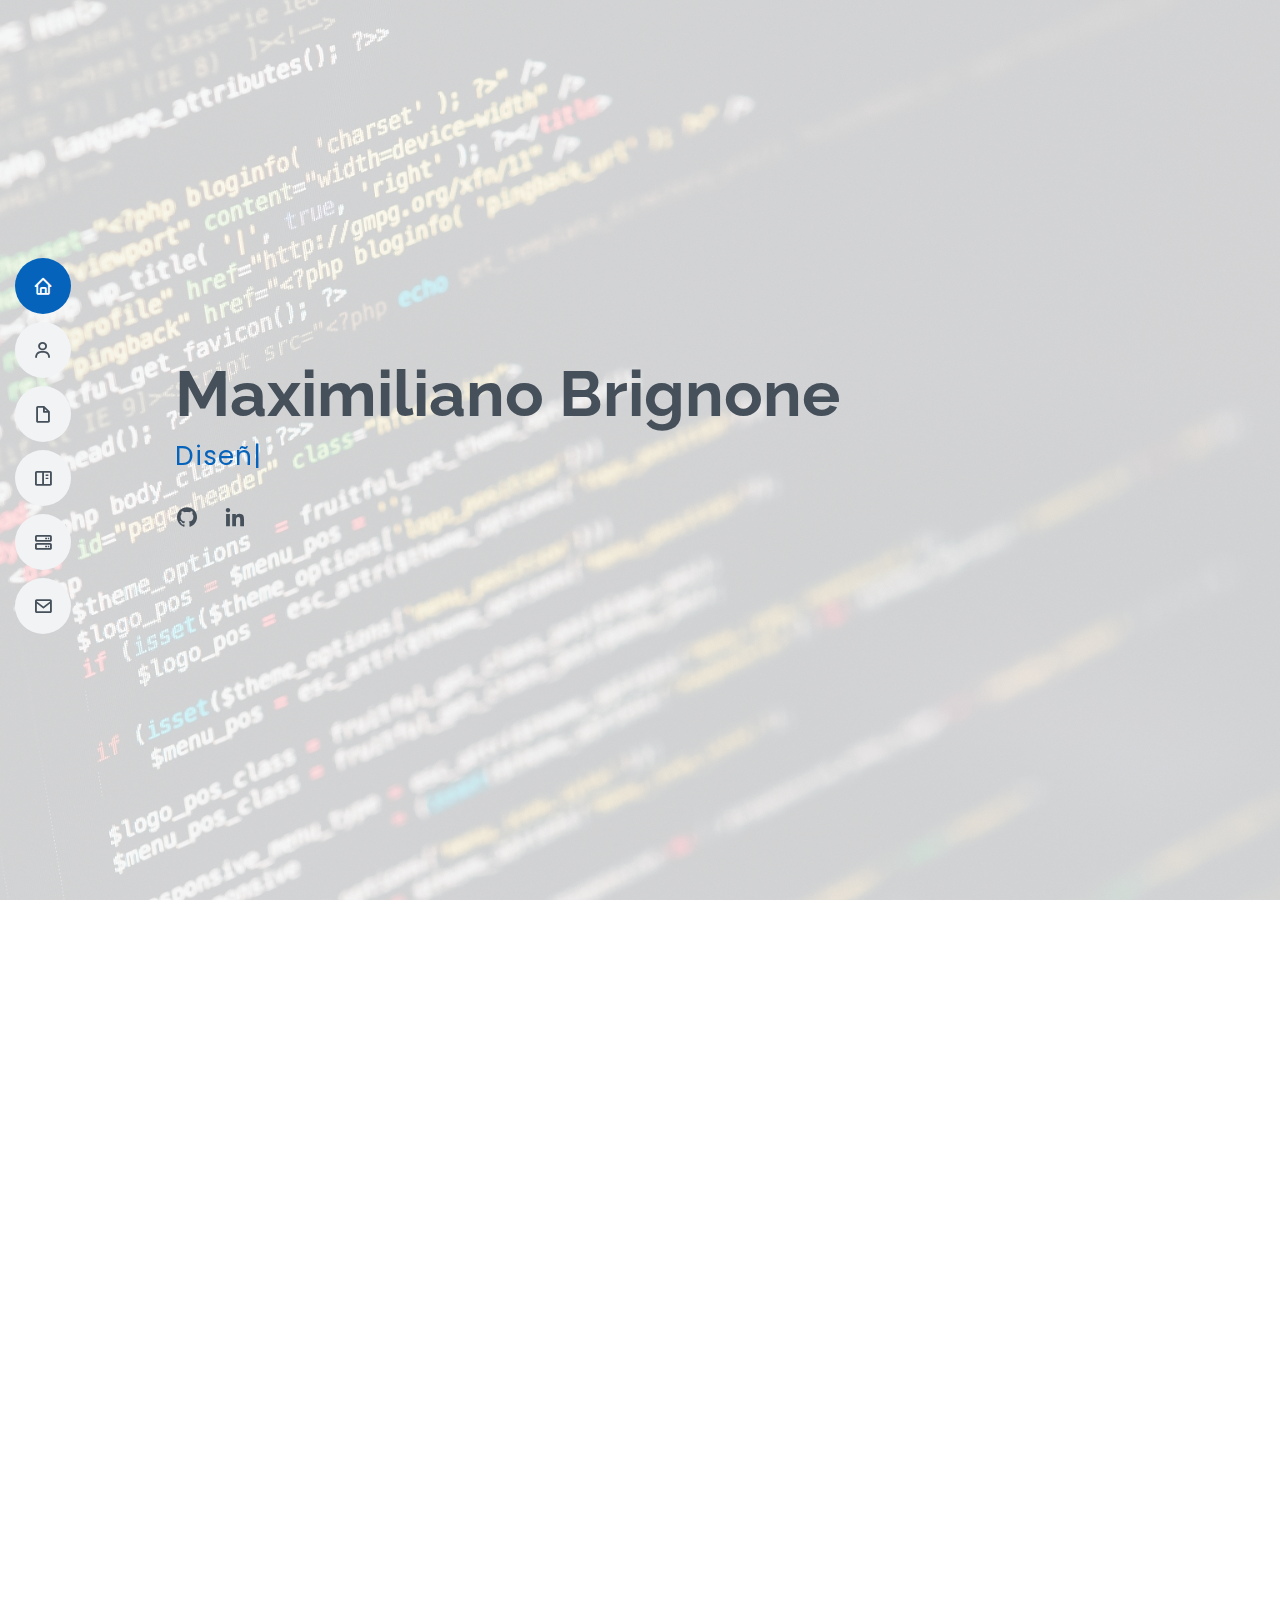
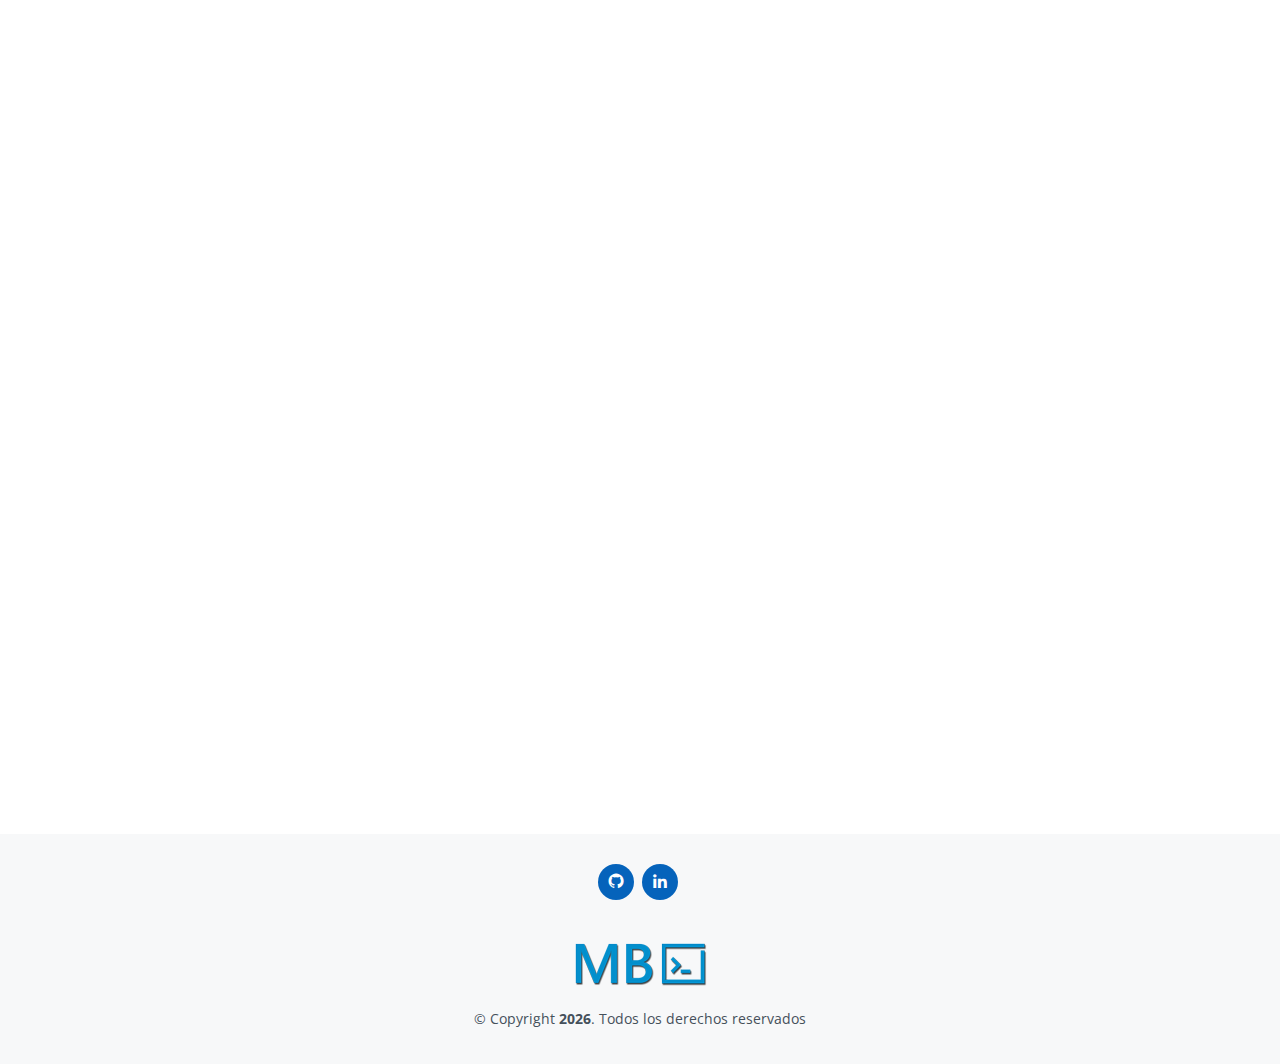
<file: index.html>
<!DOCTYPE html>
<html lang="es">
<head>
    <meta charset="utf-8">
    <meta name="viewport" content="width=device-width, initial-scale=1.0, user-scalable=no" />
    <title>Maximiliano Brignone</title>
    <link href="assets/img/favicon.png" rel="icon">
    <link href="assets/img/apple-touch-icon.png" rel="apple-touch-icon">
    <link href="https://fonts.googleapis.com/css?family=Open+Sans:300,300i,400,400i,600,600i,700,700i|Raleway:300,300i,400,400i,500,500i,600,600i,700,700i|Poppins:300,300i,400,400i,500,500i,600,600i,700,700i" rel="stylesheet">
    <link href="assets/vendor/bootstrap/css/bootstrap.min.css" rel="stylesheet">
    <link href="assets/vendor/icofont/icofont.min.css" rel="stylesheet">
    <link href="assets/vendor/boxicons/css/boxicons.min.css" rel="stylesheet">
    <link href="assets/vendor/venobox/venobox.css" rel="stylesheet">
    <link href="assets/vendor/owl.carousel/assets/owl.carousel.min.css" rel="stylesheet">
    <link href="assets/vendor/aos/aos.css" rel="stylesheet">
    <link href="assets/css/style.css" rel="stylesheet">
</head>
<body>
    <button type="button" class="mobile-nav-toggle d-xl-none"><i class="icofont-navigation-menu"></i></button>
    <header id="header" class="d-flex flex-column justify-content-center">
        <nav class="nav-menu">
            <ul>
                <li class="active"><a href="#hero"><i class="bx bx-home"></i> <span>Home</span></a></li>
                <li><a href="#about"><i class="bx bx-user"></i> <span>Sobre Mí</span></a></li>
                <li><a href="#skills"><i class="bx bx-file-blank"></i> <span>Habilidades</span></a></li>
                <li><a href="#portfolio"><i class="bx bx-book-content"></i> <span>Portfolio</span></a></li>
                <li><a href="#services"><i class="bx bx-server"></i> <span>Servicios</span></a></li>
                <li><a href="#contact"><i class="bx bx-envelope"></i> <span>Contacto</span></a></li>
            </ul>
        </nav>
    </header>
    <section id="hero" class="d-flex flex-column justify-content-center">
        <div class="container" data-aos="zoom-in" data-aos-delay="100">
            <h1>Maximiliano Brignone</h1>
            <p><span class="typed" data-typed-items="Diseñador WEB, Desarrollador de Software"></span></p>
            <div class="social-links">
              <a href="https://github.com/mbrignone93" target="_blank" class="github"><i class="bx bxl-github"></i></a>
              <a href="https://www.linkedin.com/in/mbrignone1193/" target="_blank" class="linkedin"><i class="bx bxl-linkedin"></i></a>
            </div>
        </div>
    </section>

    <main id="main">
        <section id="about" class="about">
            <div class="container" data-aos="fade-up">
                <div class="section-title">
                    <h2>Sobre Mí</h2>
                    <p>Me considero un apasionado, proactivo y autodidacta en las nuevas tecnologías y metodologías para el Desarrollo de Sistemas Informáticos. La informática es un hermoso hobbie que empezó hace mas de <script> var anio = new Date().getFullYear(); var exper = anio - 2009; document.write(exper);</script> años, incursionando en la programación y el desarrollo de software.</p>
                </div>
                <div class="row">
                    <div class="col">
                        <center><img src="assets/img/profile-img.jpg" alt=""></center>
                    </div>
                    <div class="col-lg-8 pt-4 pt-lg-0 content">
                        <p class="font-italic" style="line-height: 30px;">
                            La informática es una rama del conocimiento que crece muy rápidamente. Hay que estar actualizado constantemente, ya que la última tendencia de hoy mañana es absoleta. La programación y el diseño es un hobbie sin fin. Amo esta profesión por que la realizo con pasión, seriedad y responsabilidad...
                        </p>
                    </div>
                </div>
            </div>
        </section>
        
        <section id="skills" class="skills section-bg">
            <div class="container" data-aos="fade-up">
                <div class="section-title">
                    <h2>Habilidades</h2>
                    <p>Poseo <strong>+<script> var anio = new Date().getFullYear(); var exper = anio - 2015; document.write(exper);</script></strong> Años de experiencia, en el manejo de tecnologías de front-end como de back-end.</p>
                </div>
                <br>
                <div class="row align-items-center img-filter">
                    <div class="col">
                        <img src="assets/img/skills/html5.jpg" class="img-fluid" width="200" alt="">
                    </div>
                    <div class="col">
                        <img src="assets/img/skills/css3.svg" class="img-fluid" width="200" alt="">
                    </div>
                    <div class="col">
                        <img src="assets/img/skills/js.png" class="img-fluid" width="200" alt="">
                    </div>
					<div class="col">
                        <img src="assets/img/skills/bootstrap.png" class="img-fluid" width="200" alt="">
                    </div>
                </div>
                <br>
                <div class="row align-items-center img-filter">
                    <div class="col">
                        <img src="assets/img/skills/jquery.png" class="img-fluid" width="200" alt="">
                    </div>
                    <div class="col">
                        <img src="assets/img/skills/php.png" class="img-fluid" width="200" alt="">
                    </div>
					<div class="col">
                        <img src="assets/img/skills/codeigniter.png" class="img-fluid" width="200" alt="">
                    </div>
                    <div class="col">
                        <img src="assets/img/skills/slim.png" class="img-fluid " width="200" alt="">
                    </div>
                </div>
                <br>
                <div class="row align-items-center img-filter">
                    <div class="col">
                        <img src="assets/img/skills/composer.png" class="img-fluid" width="200" alt="">
                    </div>
					<div class="col">
                        <img src="assets/img/skills/java.svg" class="img-fluid" width="200" alt="">
                    </div>
					<div class="col">
                        <img src="assets/img/skills/android.png" class="img-fluid" width="200" alt="">
                    </div>
					<div class="col">
                        <img src="assets/img/skills/sql.png" class="img-fluid" width="200" alt="">
                    </div>
                </div>
                <br>
                <div class="row align-items-center img-filter">
                    <div class="col">
                        <img src="assets/img/skills/mysql.png" class="img-fluid " width="200" alt="">
                    </div>
                    <div class="col">
                        <img src="assets/img/skills/sqlite.png" class="img-fluid" width="200" alt="">
                    </div>
					<div class="col">
                        <img src="assets/img/skills/apache.jpg" class="img-fluid" width="200" alt="">
                    </div>
					<div class="col">
                        <img src="assets/img/skills/rest.png" class="img-fluid" width="200" alt="">
                    </div>
                </div>
				<br>
				<div class="row align-items-center img-filter">
					<div class="col">
                        <img src="assets/img/skills/git.png" class="img-fluid" width="200" alt="">
                    </div>
                    <div class="col">
                        
                    </div>
					<div class="col">
                        
                    </div>
					<div class="col">
                        
                    </div>
				</div>
            </div>
        </section>
        
        <section id="portfolio" class="portfolio section-bg">
            <div class="container" data-aos="fade-up">
                <div class="section-title">
                    <h2>Portfolio</h2>
                </div>
                <div class="row">
                    <div class="col-lg-12 d-flex justify-content-center" data-aos="fade-up" data-aos-delay="100">
                        <ul id="portfolio-flters">
                            <li data-filter="*" class="filter-active">Todo</li>
                            <li data-filter=".filter-web">Web</li>
                            <li data-filter=".filter-ecommerce">Ecommerce</li>
                            <li data-filter=".filter-software">Software</li>
                        </ul>
                    </div>
                </div>
                <div class="row portfolio-container" data-aos="fade-up" data-aos-delay="200">
                    <div class="col-lg-4 col-md-6 portfolio-item filter-web">
                        <div class="portfolio-wrap">
                            <img src="assets/img/portfolio/web/acme.png" class="img-fluid" alt="">
                            <div class="portfolio-info">
                                <h4>Acme Distribuidora</h4>
                                <p>WEB</p>
                                <div class="portfolio-links">
                                    <a href="assets/img/portfolio/web/acme.png" data-gall="portfolioGallery" class="venobox" title="Acme Distribuidora"><i class="bx bx-plus"></i></a>
                                    <a href="portfolio/acme-distribuidora" data-gall="portfolioDetailsGallery" data-vbtype="iframe" class="venobox" title="Detalle Proyecto"><i class="bx bx-link"></i></a>
                                </div>
                            </div>
                        </div>
                    </div>
                    <div class="col-lg-4 col-md-6 portfolio-item filter-web">
                        <div class="portfolio-wrap">
                            <img src="assets/img/portfolio/web/cabalgatas.png" class="img-fluid" alt="">
                            <div class="portfolio-info">
                                <h4>Cabalgatas Por Córdoba</h4>
                                <p>WEB</p>
                                <div class="portfolio-links">
                                    <a href="assets/img/portfolio/web/cabalgatas.png" data-gall="portfolioGallery" class="venobox" title="Cabalgatas Por Córdoba"><i class="bx bx-plus"></i></a>
                                    <a href="portfolio/cabalgatas-por-cordoba" data-gall="portfolioDetailsGallery" data-vbtype="iframe" class="venobox" title="Detalle Proyecto"><i class="bx bx-link"></i></a>
                                </div>
                            </div>
                        </div>
                    </div>
                    <div class="col-lg-4 col-md-6 portfolio-item filter-web">
                        <div class="portfolio-wrap">
                            <img src="assets/img/portfolio/web/cibertecno.png" class="img-fluid" alt="">
                            <div class="portfolio-info">
                                <h4>Cibertecno Informática</h4>
                                <p>WEB</p>
                                <div class="portfolio-links">
                                    <a href="assets/img/portfolio/web/cibertecno.png" data-gall="portfolioGallery" class="venobox" title="Cibertecno Informática"><i class="bx bx-plus"></i></a>
                                    <a href="portfolio/cibertecno-informatica" data-gall="portfolioDetailsGallery" data-vbtype="iframe" class="venobox" title="Detalle Proyecto"><i class="bx bx-link"></i></a>
                                </div>
                            </div>
                        </div>
                    </div>
                    <div class="col-lg-4 col-md-6 portfolio-item filter-web">
                        <div class="portfolio-wrap">
                            <img src="assets/img/portfolio/web/cosag.png" class="img-fluid" alt="">
                            <div class="portfolio-info">
                                <h4>Cooperativa Obras Sanitarias Alta Gracia</h4>
                                <p>WEB</p>
                                <div class="portfolio-links">
                                    <a href="assets/img/portfolio/web/cosag.png" data-gall="portfolioGallery" class="venobox" title="Cooperativa Obras Sanitarias Alta Gracia"><i class="bx bx-plus"></i></a>
                                    <a href="portfolio/cooperativa-obras-sanitarias" data-gall="portfolioDetailsGallery" data-vbtype="iframe" class="venobox" title="Detalle Proyecto"><i class="bx bx-link"></i></a>
                                </div>
                            </div>
                        </div>
                    </div>
                    <div class="col-lg-4 col-md-6 portfolio-item filter-software">
                        <div class="portfolio-wrap">
                            <img src="assets/img/portfolio/software/cosag-reclamos.png" class="img-fluid" alt="">
                            <div class="portfolio-info">
                                <h4>Cosag Reclamos</h4>
                                <p>SOFTWARE</p>
                                <div class="portfolio-links">
                                    <a href="assets/img/portfolio/software/cosag-reclamos.png" data-gall="portfolioGallery" class="venobox" title="Cosag Reclamos"><i class="bx bx-plus"></i></a>
                                    <a href="portfolio/cosag-reclamos" data-gall="portfolioDetailsGallery" data-vbtype="iframe" class="venobox" title="Detalle Proyecto"><i class="bx bx-link"></i></a>
                                </div>
                            </div>
                        </div>
                    </div>
                    <div class="col-lg-4 col-md-6 portfolio-item filter-software">
                        <div class="portfolio-wrap">
                            <img src="assets/img/portfolio/software/dino-inventario-app.png" class="img-fluid" alt="">
                            <div class="portfolio-info">
                                <h4>Dino Inventario App</h4>
                                <p>SOFTWARE</p>
                                <div class="portfolio-links">
                                    <a href="assets/img/portfolio/software/dino-inventario-app.png" data-gall="portfolioGallery" class="venobox" title="Dino Inventario App"><i class="bx bx-plus"></i></a>
                                    <a href="portfolio/dino-inventario-app" data-gall="portfolioDetailsGallery" data-vbtype="iframe" class="venobox" title="Detalle Proyecto"><i class="bx bx-link"></i></a>
                                </div>
                            </div>
                        </div>
                    </div>
                    <div class="col-lg-4 col-md-6 portfolio-item filter-software">
                        <div class="portfolio-wrap">
                            <img src="assets/img/portfolio/software/dino-inventario-web.png" class="img-fluid" alt="">
                            <div class="portfolio-info">
                                <h4>Dino Inventario BackOffice</h4>
                                <p>SOFTWARE</p>
                                <div class="portfolio-links">
                                    <a href="assets/img/portfolio/software/dino-inventario-web.png" data-gall="portfolioGallery" class="venobox" title="Dino Inventario BackOffice"><i class="bx bx-plus"></i></a>
                                    <a href="portfolio/dino-inventario-web" data-gall="portfolioDetailsGallery" data-vbtype="iframe" class="venobox" title="Detalle Proyecto"><i class="bx bx-link"></i></a>
                                </div>
                            </div>
                        </div>
                    </div>
                    <div class="col-lg-4 col-md-6 portfolio-item filter-web">
                        <div class="portfolio-wrap">
                            <img src="assets/img/portfolio/web/estancia-santa-ines.png" class="img-fluid" alt="">
                            <div class="portfolio-info">
                                <h4>Estancia Santa Inés</h4>
                                <p>WEB</p>
                                <div class="portfolio-links">
                                    <a href="assets/img/portfolio/web/estancia-santa-ines.png" data-gall="portfolioGallery" class="venobox" title="Estancia Santa Inés"><i class="bx bx-plus"></i></a>
                                    <a href="portfolio/estancia-santa-ines" data-gall="portfolioDetailsGallery" data-vbtype="iframe" class="venobox" title="Detalle Proyecto"><i class="bx bx-link"></i></a>
                                </div>
                            </div>
                        </div>
                    </div>
                    <div class="col-lg-4 col-md-6 portfolio-item filter-ecommerce">
                        <div class="portfolio-wrap">
                            <img src="assets/img/portfolio/ecommerce/ideas.png" class="img-fluid" alt="">
                            <div class="portfolio-info">
                                <h4>IDEAS Argentina</h4>
                                <p>ECOMMERCE</p>
                                <div class="portfolio-links">
                                    <a href="assets/img/portfolio/ecommerce/ideas.png" data-gall="portfolioGallery" class="venobox" title="IDEAS Argentina"><i class="bx bx-plus"></i></a>
                                    <a href="portfolio/ideas-argentina" data-gall="portfolioDetailsGallery" data-vbtype="iframe" class="venobox" title="Detalle Proyecto"><i class="bx bx-link"></i></a>
                                </div>
                            </div>
                        </div>
                    </div>
                    <div class="col-lg-4 col-md-6 portfolio-item filter-web">
                        <div class="portfolio-wrap">
                            <img src="assets/img/portfolio/web/instituto-corazon.png" class="img-fluid" alt="">
                            <div class="portfolio-info">
                                <h4>Instituto Sagrado Corazón de Jesús</h4>
                                <p>WEB</p>
                                <div class="portfolio-links">
                                    <a href="assets/img/portfolio/web/instituto-corazon.png" data-gall="portfolioGallery" class="venobox" title="Instituto Sagrado Corazón de Jesús"><i class="bx bx-plus"></i></a>
                                    <a href="portfolio/instituto-corazon-de-jesus" data-gall="portfolioDetailsGallery" data-vbtype="iframe" class="venobox" title="Detalle Proyecto"><i class="bx bx-link"></i></a>
                                </div>
                            </div>
                        </div>
                    </div>
                    <div class="col-lg-4 col-md-6 portfolio-item filter-software">
                        <div class="portfolio-wrap">
                            <img src="assets/img/portfolio/software/precios-dino.png" class="img-fluid" alt="">
                            <div class="portfolio-info">
                                <h4>Precios DINO</h4>
                                <p>SOFTWARE</p>
                                <div class="portfolio-links">
                                    <a href="assets/img/portfolio/software/precios-dino.png" data-gall="portfolioGallery" class="venobox" title="Precios DINO"><i class="bx bx-plus"></i></a>
                                    <a href="portfolio/precios-dino" data-gall="portfolioDetailsGallery" data-vbtype="iframe" class="venobox" title="Detalle Proyecto"><i class="bx bx-link"></i></a>
                                </div>
                            </div>
                        </div>
                    </div>
                    <div class="col-lg-4 col-md-6 portfolio-item filter-web">
                        <div class="portfolio-wrap">
                            <img src="assets/img/portfolio/web/ro-amoblamientos.png" class="img-fluid" alt="">
                            <div class="portfolio-info">
                                <h4>R + O Amoblamientos</h4>
                                <p>WEB</p>
                                <div class="portfolio-links">
                                    <a href="assets/img/portfolio/web/ro-amoblamientos.png" data-gall="portfolioGallery" class="venobox" title="R + O Amoblamientos"><i class="bx bx-plus"></i></a>
                                    <a href="portfolio/ro-amoblamientos" data-gall="portfolioDetailsGallery" data-vbtype="iframe" class="venobox" title="Detalle Proyecto"><i class="bx bx-link"></i></a>
                                </div>
                            </div>
                        </div>
                    </div>
                    <div class="col-lg-4 col-md-6 portfolio-item filter-web">
                        <div class="portfolio-wrap">
                            <img src="assets/img/portfolio/web/rql-sistemas.png" class="img-fluid" alt="">
                            <div class="portfolio-info">
                                <h4>RQL Sistemas</h4>
                                <p>WEB</p>
                                <div class="portfolio-links">
                                    <a href="assets/img/portfolio/web/rql-sistemas.png" data-gall="portfolioGallery" class="venobox" title="RQL Sistemas"><i class="bx bx-plus"></i></a>
                                    <a href="portfolio/rql-sistemas" data-gall="portfolioDetailsGallery" data-vbtype="iframe" class="venobox" title="Detalle Proyecto"><i class="bx bx-link"></i></a>
                                </div>
                            </div>
                        </div>
                    </div>
                    <div class="col-lg-4 col-md-6 portfolio-item filter-software">
                        <div class="portfolio-wrap">
                            <img src="assets/img/portfolio/software/service-vesta.png" class="img-fluid" alt="">
                            <div class="portfolio-info">
                                <h4>Service VESTA</h4>
                                <p>SOFTWARE</p>
                                <div class="portfolio-links">
                                    <a href="assets/img/portfolio/software/service-vesta.png" data-gall="portfolioGallery" class="venobox" title="Service VESTA"><i class="bx bx-plus"></i></a>
                                    <a href="portfolio/service-vesta" data-gall="portfolioDetailsGallery" data-vbtype="iframe" class="venobox" title="Detalle Proyecto"><i class="bx bx-link"></i></a>
                                </div>
                            </div>
                        </div>
                    </div>
                </div>
            </div>
        </section>
        
        <section id="services" class="services">
            <div class="container" data-aos="fade-up">
                <div class="section-title">
                    <h2>Servicios</h2>
                    <p>Soluciones Profesionales Para Ofrecerte</p>
                </div>
                <div class="row">
                    <div class="col-lg-3 col-md-3 d-flex align-items-stretch" data-aos="zoom-in" data-aos-delay="100">
                        <div class="icon-box iconbox-blue">
                            <div class="icon">
                                <img src="assets/img/s1.png">
                            </div>
                            <br>
                            <h4>Diseño WEB</h4>
                            <p>Diseño innovador, atendiendo siempre la necesidad del cliente sin descuidar los detalles creativos y únicos que hacen de un sitio web.</p>
                        </div>
                    </div>
                    <div class="col-lg-3 col-md-3 d-flex align-items-stretch" data-aos="zoom-in" data-aos-delay="100">
                        <div class="icon-box iconbox-blue">
                            <div class="icon">
                                <img src="assets/img/s2.png">
                            </div>
                            <br>
                            <h4>SEO & MARKETING</h4>
                            <p>Posicionamiento en buscadores. Te garantizo el tráfico de usuarios a la web, elaborando campañas de Marketing exitosas.</p>
                        </div>
                    </div>
                    <div class="col-lg-3 col-md-3 d-flex align-items-stretch" data-aos="zoom-in" data-aos-delay="100">
                        <div class="icon-box iconbox-blue">
                            <div class="icon">
                                <img src="assets/img/s3.png">
                            </div>
                            <br>
                            <h4>DESARROLLO DE SOFTWARE</h4>
                            <p>Desarrollo de Sistemas a medida adaptables a cualquier resolución de pantalla, para particulares y empresas.</p>
                        </div>
                    </div>
                    <div class="col-lg-3 col-md-3 d-flex align-items-stretch" data-aos="zoom-in" data-aos-delay="100">
                        <div class="icon-box iconbox-blue">
                            <div class="icon">
                                <img src="assets/img/s4.png">
                            </div>
                            <br>
                            <h4>E-COMMERCE</h4>
                            <p>Tu negocio físico llevalo a la web. Integración de sistemas de pago y cobro electrónicos (Mercado Libre y Todo Pago).</p>
                        </div>
                    </div>
                </div>
            </div>
        </section>
        
        <section id="contact" class="contact">
            <div class="container" data-aos="fade-up">
                <div class="section-title">
                    <h2>Contacto</h2>
                </div>
                <div class="row mt-1">
                    <div class="col-lg-4">
                        <div class="info">
                            <div class="address">
                                <i class="icofont-google-map"></i>
                                <h4>Ubicación:</h4>
                                <p>Alta Gracia, Córdoba Argentina</p>
                            </div>
                            <div class="email">
                                <i class="icofont-envelope"></i>
                                <h4>Email:</h4>
                                <p><a href="mailto:maximilianobrignone@gmail.com">maximilianobrignone@gmail.com</a></p>
                            </div>
                            <div class="phone">
                                <i class="icofont-phone"></i>
                                <h4>Celular:</h4>
                                <p><a href="tel:+543547453224">3547 453224</a></p>
                            </div>
                        </div>
                    </div>
                    <div class="col-lg-8 mt-5 mt-lg-0">
                        <iframe src="https://www.google.com/maps/embed?pb=!1m18!1m12!1m3!1d54339.325806146844!2d-64.4762711995449!3d-31.655532419038735!2m3!1f0!2f0!3f0!3m2!1i1024!2i768!4f13.1!3m3!1m2!1s0x942d574ade89939b%3A0x5290b7919d5d43fd!2sAlta%20Gracia%2C%20C%C3%B3rdoba!5e0!3m2!1ses-419!2sar!4v1599786863725!5m2!1ses-419!2sar" width="100%" height="450" frameborder="0" style="border:0;" allowfullscreen="" aria-hidden="false" tabindex="0"></iframe>
                    </div>
                </div>
            </div>
        </section>
    </main>

    <footer id="footer">
        <div class="container">
            <div class="social-links">
                <a href="https://github.com/mbrignone93" target="_blank" class="github"><i class="bx bxl-github"></i></a>
                <a href="https://www.linkedin.com/in/mbrignone1193/" target="_blank" class="linkedin"><i class="bx bxl-linkedin"></i></a>
            </div>
            <center>
                <img src="assets/img/logo.png">
            </center>
            <br>
            <div class="copyright">
                &copy; Copyright <strong><span><script>document.write(new Date().getFullYear());</script></span></strong>. Todos los derechos reservados
            </div>
        </div>
    </footer>

    <a href="#" class="back-to-top"><i class="bx bx-up-arrow-alt"></i></a>
    <div id="preloader"></div>

    <script src="assets/vendor/jquery/jquery.min.js"></script>
    <script src="assets/vendor/bootstrap/js/bootstrap.bundle.min.js"></script>
    <script src="assets/vendor/jquery.easing/jquery.easing.min.js"></script>
    <script src="assets/vendor/waypoints/jquery.waypoints.min.js"></script>
    <script src="assets/vendor/counterup/counterup.min.js"></script>
    <script src="assets/vendor/isotope-layout/isotope.pkgd.min.js"></script>
    <script src="assets/vendor/venobox/venobox.min.js"></script>
    <script src="assets/vendor/owl.carousel/owl.carousel.min.js"></script>
    <script src="assets/vendor/typed.js/typed.min.js"></script>
    <script src="assets/vendor/aos/aos.js"></script>
    <script src="assets/js/main.js"></script>
</body>
</html>
</file>
<file: assets/vendor/venobox/venobox.css>
/* ------ venobox.css --------*/
.vbox-overlay *, .vbox-overlay *:before, .vbox-overlay *:after{
    -webkit-backface-visibility: hidden;
    -webkit-box-sizing:border-box;
    -moz-box-sizing:border-box;
    box-sizing:border-box;
}
.vbox-overlay * { 
    -webkit-backface-visibility: visible;
    backface-visibility: visible;
}
.vbox-overlay{
    display: -webkit-flex;
    display: flex;
    -webkit-flex-direction: column;
    flex-direction: column;
    -webkit-justify-content: center;
    justify-content: center;
    -webkit-align-items: center;
    align-items: center;
    position: fixed;
    left: 0;
    top: 0;
    bottom: 0;
    right: 0;
    z-index: 999999;
}

/* ----- navigation ----- */
.vbox-title{
    width: 100%;
    height: 40px;
    float: left;
    text-align: center;
    line-height: 28px;
    font-size: 12px;
    padding: 6px 50px;
    overflow: hidden;
    position: fixed;
    display: none;
    left: 0;
    z-index: 89;
}
.vbox-close{
    cursor: pointer;
    position: fixed;
    top: -1px;
    right: 0;
    width: 50px;
    height: 40px;
    padding: 6px;
    display: block;
    background-position:10px center;
    overflow: hidden;
    font-size: 24px;
    line-height: 1;
    text-align: center;
    z-index: 99;
}
.vbox-left{
    cursor: pointer;
    position: fixed;
    left: 0;
    height: 40px;
    overflow: hidden;
    line-height: 28px;
    font-size: 12px;
    z-index: 99;
    display: flex;
    align-items:center;
}
.vbox-num{
    display: inline-block;
    margin: 6px 0 6px 15px;
}
/* ----- Social share ----- */
.vbox-share{
    line-height: 28px;
    font-size: 12px;
    overflow: hidden;
    position: fixed;
    left: 0;
    z-index: 98;
    display: flex;
    align-items:center;
    justify-content: center;
    width: 100%;
    text-align: center;
}
.vbox-share svg{
    max-height: 28px;
    width: 28px;
    z-index: 10;
    margin-left: 12px;
    margin-top: 6px;
    margin-bottom: 6px;
    vertical-align: middle;
}


/* ----- navigation ARROWS ----- */
.vbox-next, .vbox-prev{
    position: fixed;
    top: 50%;
    margin-top: -15px;
    overflow: hidden;
    cursor: pointer;
    display: block;
    width: 45px;
    height: 45px;
    z-index: 99;
}
.vbox-next span, .vbox-prev span{
    position: relative;
    width: 20px;
    height: 20px;
    border: 2px solid transparent;
    border-top-color: #B6B6B6;
    border-right-color: #B6B6B6;
    text-indent: -100px;
    position: absolute;
    top: 8px;
    display: block;
}
.vbox-prev{
    left: 15px;
}
.vbox-next{
    right: 15px;
}
.vbox-prev span{
    left: 10px;
    -ms-transform: rotate(-135deg);
    -webkit-transform: rotate(-135deg);
    transform: rotate(-135deg);
}
.vbox-next span{
    -ms-transform: rotate(45deg);
    -webkit-transform: rotate(45deg);
    transform: rotate(45deg);
    right: 10px;
}
/* ------- inline window ------ */
.vbox-inline{
    width: 420px;
    height: 315px;
    height: 70vh;
    padding: 10px;
    background: #fff;
    margin: 0 auto;
    overflow: auto;
    text-align: left;
}
/* ------- Video & iFrames window ------ */
.venoframe{
    max-width: 100%;
    width: 100%;
    border: none;
    width: 100%;
    height: 260px;
    height: 70vh;
}
.venoframe.vbvid{
    height: 260px;
}
@media (min-width: 768px) {
    .venoframe, .vbox-inline{
        width: 90%;
        height: 360px;
        height: 70vh;
    }
    .venoframe.vbvid{
        width: 640px;
        height: 360px;
    }
}
@media (min-width: 992px) {
    .venoframe, .vbox-inline{
        max-width: 1200px;
        width: 80%;
        height: 540px;
        height: 70vh;
    }
    .venoframe.vbvid{
        width: 960px;
        height: 540px;
    }
}
/* 
Please do NOT edit this part! 
or at least read this note: http://i.imgur.com/7C0ws9e.gif
*/
.vbox-open{
    overflow: hidden;
}
.vbox-container{
    position: absolute;
    left: 0;
    right: 0;
    top: 0;
    bottom: 0;
    overflow-x: hidden;
    overflow-y: scroll;
    overflow-scrolling: touch;
    -webkit-overflow-scrolling: touch;
    z-index: 20;
    max-height: 100%;

}

.vbox-content{
    text-align: center;
    float: left;
    width: 100%;
    position: relative;
    overflow: hidden;
    padding: 20px 4%;
}
.vbox-container img{
    max-width: 100%;
    height: auto;
}
.vbox-figlio{
    box-shadow: 0 0 12px rgba(0,0,0,0.19), 0 6px 6px rgba(0,0,0,0.23);
    max-width: 100%;
    text-align: initial;
}
img.vbox-figlio{
    -webkit-user-select: none;
-khtml-user-select: none;
-moz-user-select: none;
-o-user-select: none;
user-select: none;
}
.vbox-content.swipe-left{
    margin-left: -200px !important;
}
.vbox-content.swipe-right{
    margin-left: 200px !important;
}
.vbox-animated{
    webkit-transition: margin 300ms ease-out;
    transition: margin 300ms ease-out;
}

/* ---------- preloader ----------
 * SPINKIT 
 * http://tobiasahlin.com/spinkit/
-------------------------------- */
.sk-double-bounce,.sk-rotating-plane{width:40px;height:40px;margin:40px auto}.sk-rotating-plane{background-color:#333;-webkit-animation:sk-rotatePlane 1.2s infinite ease-in-out;animation:sk-rotatePlane 1.2s infinite ease-in-out}@-webkit-keyframes sk-rotatePlane{0%{-webkit-transform:perspective(120px) rotateX(0) rotateY(0);transform:perspective(120px) rotateX(0) rotateY(0)}50%{-webkit-transform:perspective(120px) rotateX(-180.1deg) rotateY(0);transform:perspective(120px) rotateX(-180.1deg) rotateY(0)}100%{-webkit-transform:perspective(120px) rotateX(-180deg) rotateY(-179.9deg);transform:perspective(120px) rotateX(-180deg) rotateY(-179.9deg)}}@keyframes sk-rotatePlane{0%{-webkit-transform:perspective(120px) rotateX(0) rotateY(0);transform:perspective(120px) rotateX(0) rotateY(0)}50%{-webkit-transform:perspective(120px) rotateX(-180.1deg) rotateY(0);transform:perspective(120px) rotateX(-180.1deg) rotateY(0)}100%{-webkit-transform:perspective(120px) rotateX(-180deg) rotateY(-179.9deg);transform:perspective(120px) rotateX(-180deg) rotateY(-179.9deg)}}.sk-double-bounce{position:relative}.sk-double-bounce .sk-child{width:100%;height:100%;border-radius:50%;background-color:#333;opacity:.6;position:absolute;top:0;left:0;-webkit-animation:sk-doubleBounce 2s infinite ease-in-out;animation:sk-doubleBounce 2s infinite ease-in-out}.sk-chasing-dots .sk-child,.sk-spinner-pulse,.sk-three-bounce .sk-child{background-color:#333;border-radius:100%}.sk-double-bounce .sk-double-bounce2{-webkit-animation-delay:-1s;animation-delay:-1s}@-webkit-keyframes sk-doubleBounce{0%,100%{-webkit-transform:scale(0);transform:scale(0)}50%{-webkit-transform:scale(1);transform:scale(1)}}@keyframes sk-doubleBounce{0%,100%{-webkit-transform:scale(0);transform:scale(0)}50%{-webkit-transform:scale(1);transform:scale(1)}}.sk-wave{margin:40px auto;width:50px;height:40px;text-align:center;font-size:10px}.sk-wave .sk-rect{background-color:#333;height:100%;width:6px;display:inline-block;-webkit-animation:sk-waveStretchDelay 1.2s infinite ease-in-out;animation:sk-waveStretchDelay 1.2s infinite ease-in-out}.sk-wave .sk-rect1{-webkit-animation-delay:-1.2s;animation-delay:-1.2s}.sk-wave .sk-rect2{-webkit-animation-delay:-1.1s;animation-delay:-1.1s}.sk-wave .sk-rect3{-webkit-animation-delay:-1s;animation-delay:-1s}.sk-wave .sk-rect4{-webkit-animation-delay:-.9s;animation-delay:-.9s}.sk-wave .sk-rect5{-webkit-animation-delay:-.8s;animation-delay:-.8s}@-webkit-keyframes sk-waveStretchDelay{0%,100%,40%{-webkit-transform:scaleY(.4);transform:scaleY(.4)}20%{-webkit-transform:scaleY(1);transform:scaleY(1)}}@keyframes sk-waveStretchDelay{0%,100%,40%{-webkit-transform:scaleY(.4);transform:scaleY(.4)}20%{-webkit-transform:scaleY(1);transform:scaleY(1)}}.sk-wandering-cubes{margin:40px auto;width:40px;height:40px;position:relative}.sk-wandering-cubes .sk-cube{background-color:#333;width:10px;height:10px;position:absolute;top:0;left:0;-webkit-animation:sk-wanderingCube 1.8s ease-in-out -1.8s infinite both;animation:sk-wanderingCube 1.8s ease-in-out -1.8s infinite both}.sk-chasing-dots,.sk-spinner-pulse{width:40px;height:40px;margin:40px auto}.sk-wandering-cubes .sk-cube2{-webkit-animation-delay:-.9s;animation-delay:-.9s}@-webkit-keyframes sk-wanderingCube{0%{-webkit-transform:rotate(0);transform:rotate(0)}25%{-webkit-transform:translateX(30px) rotate(-90deg) scale(.5);transform:translateX(30px) rotate(-90deg) scale(.5)}50%{-webkit-transform:translateX(30px) translateY(30px) rotate(-179deg);transform:translateX(30px) translateY(30px) rotate(-179deg)}50.1%{-webkit-transform:translateX(30px) translateY(30px) rotate(-180deg);transform:translateX(30px) translateY(30px) rotate(-180deg)}75%{-webkit-transform:translateX(0) translateY(30px) rotate(-270deg) scale(.5);transform:translateX(0) translateY(30px) rotate(-270deg) scale(.5)}100%{-webkit-transform:rotate(-360deg);transform:rotate(-360deg)}}@keyframes sk-wanderingCube{0%{-webkit-transform:rotate(0);transform:rotate(0)}25%{-webkit-transform:translateX(30px) rotate(-90deg) scale(.5);transform:translateX(30px) rotate(-90deg) scale(.5)}50%{-webkit-transform:translateX(30px) translateY(30px) rotate(-179deg);transform:translateX(30px) translateY(30px) rotate(-179deg)}50.1%{-webkit-transform:translateX(30px) translateY(30px) rotate(-180deg);transform:translateX(30px) translateY(30px) rotate(-180deg)}75%{-webkit-transform:translateX(0) translateY(30px) rotate(-270deg) scale(.5);transform:translateX(0) translateY(30px) rotate(-270deg) scale(.5)}100%{-webkit-transform:rotate(-360deg);transform:rotate(-360deg)}}.sk-spinner-pulse{-webkit-animation:sk-pulseScaleOut 1s infinite ease-in-out;animation:sk-pulseScaleOut 1s infinite ease-in-out}@-webkit-keyframes sk-pulseScaleOut{0%{-webkit-transform:scale(0);transform:scale(0)}100%{-webkit-transform:scale(1);transform:scale(1);opacity:0}}@keyframes sk-pulseScaleOut{0%{-webkit-transform:scale(0);transform:scale(0)}100%{-webkit-transform:scale(1);transform:scale(1);opacity:0}}.sk-chasing-dots{position:relative;text-align:center;-webkit-animation:sk-chasingDotsRotate 2s infinite linear;animation:sk-chasingDotsRotate 2s infinite linear}.sk-chasing-dots .sk-child{width:60%;height:60%;display:inline-block;position:absolute;top:0;-webkit-animation:sk-chasingDotsBounce 2s infinite ease-in-out;animation:sk-chasingDotsBounce 2s infinite ease-in-out}.sk-chasing-dots .sk-dot2{top:auto;bottom:0;-webkit-animation-delay:-1s;animation-delay:-1s}@-webkit-keyframes sk-chasingDotsRotate{100%{-webkit-transform:rotate(360deg);transform:rotate(360deg)}}@keyframes sk-chasingDotsRotate{100%{-webkit-transform:rotate(360deg);transform:rotate(360deg)}}@-webkit-keyframes sk-chasingDotsBounce{0%,100%{-webkit-transform:scale(0);transform:scale(0)}50%{-webkit-transform:scale(1);transform:scale(1)}}@keyframes sk-chasingDotsBounce{0%,100%{-webkit-transform:scale(0);transform:scale(0)}50%{-webkit-transform:scale(1);transform:scale(1)}}.sk-three-bounce{margin:40px auto;width:80px;text-align:center}.sk-three-bounce .sk-child{width:20px;height:20px;display:inline-block;-webkit-animation:sk-three-bounce 1.4s ease-in-out 0s infinite both;animation:sk-three-bounce 1.4s ease-in-out 0s infinite both}.sk-circle .sk-child:before,.sk-fading-circle .sk-circle:before{display:block;border-radius:100%;content:'';background-color:#333}.sk-three-bounce .sk-bounce1{-webkit-animation-delay:-.32s;animation-delay:-.32s}.sk-three-bounce .sk-bounce2{-webkit-animation-delay:-.16s;animation-delay:-.16s}@-webkit-keyframes sk-three-bounce{0%,100%,80%{-webkit-transform:scale(0);transform:scale(0)}40%{-webkit-transform:scale(1);transform:scale(1)}}@keyframes sk-three-bounce{0%,100%,80%{-webkit-transform:scale(0);transform:scale(0)}40%{-webkit-transform:scale(1);transform:scale(1)}}.sk-circle{margin:40px auto;width:40px;height:40px;position:relative}.sk-circle .sk-child{width:100%;height:100%;position:absolute;left:0;top:0}.sk-circle .sk-child:before{margin:0 auto;width:15%;height:15%;-webkit-animation:sk-circleBounceDelay 1.2s infinite ease-in-out both;animation:sk-circleBounceDelay 1.2s infinite ease-in-out both}.sk-circle .sk-circle2{-webkit-transform:rotate(30deg);-ms-transform:rotate(30deg);transform:rotate(30deg)}.sk-circle .sk-circle3{-webkit-transform:rotate(60deg);-ms-transform:rotate(60deg);transform:rotate(60deg)}.sk-circle .sk-circle4{-webkit-transform:rotate(90deg);-ms-transform:rotate(90deg);transform:rotate(90deg)}.sk-circle .sk-circle5{-webkit-transform:rotate(120deg);-ms-transform:rotate(120deg);transform:rotate(120deg)}.sk-circle .sk-circle6{-webkit-transform:rotate(150deg);-ms-transform:rotate(150deg);transform:rotate(150deg)}.sk-circle .sk-circle7{-webkit-transform:rotate(180deg);-ms-transform:rotate(180deg);transform:rotate(180deg)}.sk-circle .sk-circle8{-webkit-transform:rotate(210deg);-ms-transform:rotate(210deg);transform:rotate(210deg)}.sk-circle .sk-circle9{-webkit-transform:rotate(240deg);-ms-transform:rotate(240deg);transform:rotate(240deg)}.sk-circle .sk-circle10{-webkit-transform:rotate(270deg);-ms-transform:rotate(270deg);transform:rotate(270deg)}.sk-circle .sk-circle11{-webkit-transform:rotate(300deg);-ms-transform:rotate(300deg);transform:rotate(300deg)}.sk-circle .sk-circle12{-webkit-transform:rotate(330deg);-ms-transform:rotate(330deg);transform:rotate(330deg)}.sk-circle .sk-circle2:before{-webkit-animation-delay:-1.1s;animation-delay:-1.1s}.sk-circle .sk-circle3:before{-webkit-animation-delay:-1s;animation-delay:-1s}.sk-circle .sk-circle4:before{-webkit-animation-delay:-.9s;animation-delay:-.9s}.sk-circle .sk-circle5:before{-webkit-animation-delay:-.8s;animation-delay:-.8s}.sk-circle .sk-circle6:before{-webkit-animation-delay:-.7s;animation-delay:-.7s}.sk-circle .sk-circle7:before{-webkit-animation-delay:-.6s;animation-delay:-.6s}.sk-circle .sk-circle8:before{-webkit-animation-delay:-.5s;animation-delay:-.5s}.sk-circle .sk-circle9:before{-webkit-animation-delay:-.4s;animation-delay:-.4s}.sk-circle .sk-circle10:before{-webkit-animation-delay:-.3s;animation-delay:-.3s}.sk-circle .sk-circle11:before{-webkit-animation-delay:-.2s;animation-delay:-.2s}.sk-circle .sk-circle12:before{-webkit-animation-delay:-.1s;animation-delay:-.1s}@-webkit-keyframes sk-circleBounceDelay{0%,100%,80%{-webkit-transform:scale(0);transform:scale(0)}40%{-webkit-transform:scale(1);transform:scale(1)}}@keyframes sk-circleBounceDelay{0%,100%,80%{-webkit-transform:scale(0);transform:scale(0)}40%{-webkit-transform:scale(1);transform:scale(1)}}.sk-cube-grid{width:40px;height:40px;margin:40px auto}.sk-cube-grid .sk-cube{width:33.33%;height:33.33%;background-color:#333;float:left;-webkit-animation:sk-cubeGridScaleDelay 1.3s infinite ease-in-out;animation:sk-cubeGridScaleDelay 1.3s infinite ease-in-out}.sk-cube-grid .sk-cube1{-webkit-animation-delay:.2s;animation-delay:.2s}.sk-cube-grid .sk-cube2{-webkit-animation-delay:.3s;animation-delay:.3s}.sk-cube-grid .sk-cube3{-webkit-animation-delay:.4s;animation-delay:.4s}.sk-cube-grid .sk-cube4{-webkit-animation-delay:.1s;animation-delay:.1s}.sk-cube-grid .sk-cube5{-webkit-animation-delay:.2s;animation-delay:.2s}.sk-cube-grid .sk-cube6{-webkit-animation-delay:.3s;animation-delay:.3s}.sk-cube-grid .sk-cube7{-webkit-animation-delay:0ms;animation-delay:0ms}.sk-cube-grid .sk-cube8{-webkit-animation-delay:.1s;animation-delay:.1s}.sk-cube-grid .sk-cube9{-webkit-animation-delay:.2s;animation-delay:.2s}@-webkit-keyframes sk-cubeGridScaleDelay{0%,100%,70%{-webkit-transform:scale3D(1,1,1);transform:scale3D(1,1,1)}35%{-webkit-transform:scale3D(0,0,1);transform:scale3D(0,0,1)}}@keyframes sk-cubeGridScaleDelay{0%,100%,70%{-webkit-transform:scale3D(1,1,1);transform:scale3D(1,1,1)}35%{-webkit-transform:scale3D(0,0,1);transform:scale3D(0,0,1)}}.sk-fading-circle{margin:40px auto;width:40px;height:40px;position:relative}.sk-fading-circle .sk-circle{width:100%;height:100%;position:absolute;left:0;top:0}.sk-fading-circle .sk-circle:before{margin:0 auto;width:15%;height:15%;-webkit-animation:sk-circleFadeDelay 1.2s infinite ease-in-out both;animation:sk-circleFadeDelay 1.2s infinite ease-in-out both}.sk-fading-circle .sk-circle2{-webkit-transform:rotate(30deg);-ms-transform:rotate(30deg);transform:rotate(30deg)}.sk-fading-circle .sk-circle3{-webkit-transform:rotate(60deg);-ms-transform:rotate(60deg);transform:rotate(60deg)}.sk-fading-circle .sk-circle4{-webkit-transform:rotate(90deg);-ms-transform:rotate(90deg);transform:rotate(90deg)}.sk-fading-circle .sk-circle5{-webkit-transform:rotate(120deg);-ms-transform:rotate(120deg);transform:rotate(120deg)}.sk-fading-circle .sk-circle6{-webkit-transform:rotate(150deg);-ms-transform:rotate(150deg);transform:rotate(150deg)}.sk-fading-circle .sk-circle7{-webkit-transform:rotate(180deg);-ms-transform:rotate(180deg);transform:rotate(180deg)}.sk-fading-circle .sk-circle8{-webkit-transform:rotate(210deg);-ms-transform:rotate(210deg);transform:rotate(210deg)}.sk-fading-circle .sk-circle9{-webkit-transform:rotate(240deg);-ms-transform:rotate(240deg);transform:rotate(240deg)}.sk-fading-circle .sk-circle10{-webkit-transform:rotate(270deg);-ms-transform:rotate(270deg);transform:rotate(270deg)}.sk-fading-circle .sk-circle11{-webkit-transform:rotate(300deg);-ms-transform:rotate(300deg);transform:rotate(300deg)}.sk-fading-circle .sk-circle12{-webkit-transform:rotate(330deg);-ms-transform:rotate(330deg);transform:rotate(330deg)}.sk-fading-circle .sk-circle2:before{-webkit-animation-delay:-1.1s;animation-delay:-1.1s}.sk-fading-circle .sk-circle3:before{-webkit-animation-delay:-1s;animation-delay:-1s}.sk-fading-circle .sk-circle4:before{-webkit-animation-delay:-.9s;animation-delay:-.9s}.sk-fading-circle .sk-circle5:before{-webkit-animation-delay:-.8s;animation-delay:-.8s}.sk-fading-circle .sk-circle6:before{-webkit-animation-delay:-.7s;animation-delay:-.7s}.sk-fading-circle .sk-circle7:before{-webkit-animation-delay:-.6s;animation-delay:-.6s}.sk-fading-circle .sk-circle8:before{-webkit-animation-delay:-.5s;animation-delay:-.5s}.sk-fading-circle .sk-circle9:before{-webkit-animation-delay:-.4s;animation-delay:-.4s}.sk-fading-circle .sk-circle10:before{-webkit-animation-delay:-.3s;animation-delay:-.3s}.sk-fading-circle .sk-circle11:before{-webkit-animation-delay:-.2s;animation-delay:-.2s}.sk-fading-circle .sk-circle12:before{-webkit-animation-delay:-.1s;animation-delay:-.1s}@-webkit-keyframes sk-circleFadeDelay{0%,100%,39%{opacity:0}40%{opacity:1}}@keyframes sk-circleFadeDelay{0%,100%,39%{opacity:0}40%{opacity:1}}.sk-folding-cube{margin:40px auto;width:40px;height:40px;position:relative;-webkit-transform:rotateZ(45deg);transform:rotateZ(45deg)}.sk-folding-cube .sk-cube{float:left;width:50%;height:50%;position:relative;-webkit-transform:scale(1.1);-ms-transform:scale(1.1);transform:scale(1.1)}.sk-folding-cube .sk-cube:before{content:'';position:absolute;top:0;left:0;width:100%;height:100%;background-color:#333;-webkit-animation:sk-foldCubeAngle 2.4s infinite linear both;animation:sk-foldCubeAngle 2.4s infinite linear both;-webkit-transform-origin:100% 100%;-ms-transform-origin:100% 100%;transform-origin:100% 100%}.sk-folding-cube .sk-cube2{-webkit-transform:scale(1.1) rotateZ(90deg);transform:scale(1.1) rotateZ(90deg)}.sk-folding-cube .sk-cube3{-webkit-transform:scale(1.1) rotateZ(180deg);transform:scale(1.1) rotateZ(180deg)}.sk-folding-cube .sk-cube4{-webkit-transform:scale(1.1) rotateZ(270deg);transform:scale(1.1) rotateZ(270deg)}.sk-folding-cube .sk-cube2:before{-webkit-animation-delay:.3s;animation-delay:.3s}.sk-folding-cube .sk-cube3:before{-webkit-animation-delay:.6s;animation-delay:.6s}.sk-folding-cube .sk-cube4:before{-webkit-animation-delay:.9s;animation-delay:.9s}@-webkit-keyframes sk-foldCubeAngle{0%,10%{-webkit-transform:perspective(140px) rotateX(-180deg);transform:perspective(140px) rotateX(-180deg);opacity:0}25%,75%{-webkit-transform:perspective(140px) rotateX(0);transform:perspective(140px) rotateX(0);opacity:1}100%,90%{-webkit-transform:perspective(140px) rotateY(180deg);transform:perspective(140px) rotateY(180deg);opacity:0}}@keyframes sk-foldCubeAngle{0%,10%{-webkit-transform:perspective(140px) rotateX(-180deg);transform:perspective(140px) rotateX(-180deg);opacity:0}25%,75%{-webkit-transform:perspective(140px) rotateX(0);transform:perspective(140px) rotateX(0);opacity:1}100%,90%{-webkit-transform:perspective(140px) rotateY(180deg);transform:perspective(140px) rotateY(180deg);opacity:0}}
</file>
<file: assets/css/style.css>
/**
* Author: Maximiliano Brignone
  © 2020
*/

/*--------------------------------------------------------------
# General
--------------------------------------------------------------*/
body {
  font-family: "Open Sans", sans-serif;
  color: #272829;
}

a {
  color: #0563bb;
}

a:hover {
  color: #067ded;
  text-decoration: none;
}

h1, h2, h3, h4, h5, h6 {
  font-family: "Raleway", sans-serif;
}

/*--------------------------------------------------------------
# Back to top button
--------------------------------------------------------------*/
.back-to-top {
  position: fixed;
  display: none;
  width: 40px;
  height: 40px;
  border-radius: 50px;
  right: 15px;
  bottom: 15px;
  background: #0563bb;
  color: #fff;
  transition: display 0.5s ease-in-out;
  z-index: 99999;
}

.back-to-top i {
  font-size: 24px;
  position: absolute;
  top: 7px;
  left: 8px;
}

.back-to-top:hover {
  color: #fff;
  background: #0678e3;
  transition: background 0.2s ease-in-out;
}

/*--------------------------------------------------------------
# Preloader
--------------------------------------------------------------*/
#preloader {
  position: fixed;
  top: 0;
  left: 0;
  right: 0;
  bottom: 0;
  z-index: 9999;
  overflow: hidden;
  background: #fff;
}

#preloader:before {
  content: "";
  position: fixed;
  top: calc(50% - 30px);
  left: calc(50% - 30px);
  border: 6px solid #0563bb;
  border-top-color: #fff;
  border-bottom-color: #fff;
  border-radius: 50%;
  width: 60px;
  height: 60px;
  -webkit-animation: animate-preloader 1s linear infinite;
  animation: animate-preloader 1s linear infinite;
}

@-webkit-keyframes animate-preloader {
  0% {
    transform: rotate(0deg);
  }
  100% {
    transform: rotate(360deg);
  }
}

@keyframes animate-preloader {
  0% {
    transform: rotate(0deg);
  }
  100% {
    transform: rotate(360deg);
  }
}

/*--------------------------------------------------------------
# Disable aos animation delay on mobile devices
--------------------------------------------------------------*/
@media screen and (max-width: 768px) {
  [data-aos-delay] {
    transition-delay: 0 !important;
  }
}

/*--------------------------------------------------------------
# Header
--------------------------------------------------------------*/
#header {
  position: fixed;
  top: 0;
  left: 0;
  bottom: 0;
  z-index: 9997;
  transition: all 0.5s;
  padding: 15px;
  overflow-y: auto;
}

@media (max-width: 992px) {
  #header {
    width: 300px;
    background: #fff;
    border-right: 1px solid #e6e9ec;
    left: -300px;
  }
}

@media (min-width: 992px) {
  #main {
    margin-left: 100px;
  }
}

/*--------------------------------------------------------------
# Navigation Menu
--------------------------------------------------------------*/
/* Desktop Navigation */
.nav-menu * {
  margin: 0;
  padding: 0;
  list-style: none;
}

.nav-menu > ul > li {
  position: relative;
  white-space: nowrap;
}

.nav-menu a {
  display: flex;
  align-items: center;
  color: #45505b;
  padding: 10px 18px;
  margin-bottom: 8px;
  transition: 0.3s;
  font-size: 15px;
  border-radius: 50px;
  background: #f2f3f5;
  height: 56px;
  width: 100%;
  overflow: hidden;
  transition: 0.3s;
}

.nav-menu a i {
  font-size: 20px;
}

.nav-menu a span {
  padding: 0 5px 0 7px;
  color: #45505b;
}

@media (min-width: 992px) {
  .nav-menu a {
    width: 56px;
  }
  .nav-menu a span {
    display: none;
    color: #fff;
  }
}

.nav-menu a:hover, .nav-menu .active > a, .nav-menu li:hover > a {
  color: #fff;
  background: #0563bb;
}

.nav-menu a:hover span, .nav-menu .active > a span, .nav-menu li:hover > a span {
  color: #fff;
}

.nav-menu a:hover, .nav-menu li:hover > a {
  width: 100%;
  color: #fff;
}

.nav-menu a:hover span, .nav-menu li:hover > a span {
  display: block;
}

/* Mobile Navigation */
.mobile-nav-toggle {
  position: fixed;
  right: 15px;
  top: 15px;
  z-index: 9998;
  border: 0;
  background: none;
  font-size: 24px;
  transition: all 0.4s;
  outline: none !important;
  line-height: 1;
  cursor: pointer;
  text-align: right;
}

.mobile-nav-toggle i {
  color: #45505b;
}

.mobile-nav-active {
  overflow: hidden;
}

.mobile-nav-active #header {
  left: 0;
}

.mobile-nav-active .mobile-nav-toggle i {
  color: #0563bb;
}

/*--------------------------------------------------------------
# Hero Section
--------------------------------------------------------------*/
#hero {
  width: 100%;
  height: 100vh;
  background: url("../img/hero-bg.jpg") top right no-repeat;
  background-size: cover;
  position: relative;
}

@media (min-width: 992px) {
  #hero {
    padding-left: 160px;
  }
}

#hero:before {
  content: "";
  background: rgba(255, 255, 255, 0.8);
  position: absolute;
  bottom: 0;
  top: 0;
  left: 0;
  right: 0;
}

#hero h1 {
  margin: 0;
  font-size: 64px;
  font-weight: 700;
  line-height: 56px;
  color: #45505b;
}

#hero p {
  color: #45505b;
  margin: 15px 0 0 0;
  font-size: 26px;
  font-family: "Poppins", sans-serif;
}

#hero p span {
  color: #0563bb;
  letter-spacing: 1px;
}

#hero .social-links {
  margin-top: 30px;
}

#hero .social-links a {
  font-size: 24px;
  display: inline-block;
  color: #45505b;
  line-height: 1;
  margin-right: 20px;
  transition: 0.3s;
}

#hero .social-links a:hover {
  color: #0563bb;
}

@media (max-width: 992px) {
  #hero {
    text-align: center;
  }
  #hero h1 {
    font-size: 32px;
    line-height: 36px;
  }
  #hero p {
    margin-top: 10px;
    font-size: 20px;
    line-height: 24px;
  }
}

/*--------------------------------------------------------------
# Sections General
--------------------------------------------------------------*/
section {
  padding: 60px 0;
  overflow: hidden;
}

.section-title {
  text-align: center;
  padding-bottom: 30px;
}

.section-title h2 {
  font-size: 32px;
  font-weight: bold;
  text-transform: uppercase;
  margin-bottom: 20px;
  padding-bottom: 20px;
  position: relative;
  color: #45505b;
}

.section-title h2::before {
  content: '';
  position: absolute;
  display: block;
  width: 120px;
  height: 1px;
  background: #ddd;
  bottom: 1px;
  left: calc(50% - 60px);
}

.section-title h2::after {
  content: '';
  position: absolute;
  display: block;
  width: 40px;
  height: 3px;
  background: #0563bb;
  bottom: 0;
  left: calc(50% - 20px);
}

.section-title p {
  margin-bottom: 0;
}

/*--------------------------------------------------------------
# About
--------------------------------------------------------------*/
.about .content h3 {
  font-weight: 700;
  font-size: 26px;
  color: #728394;
}

.about .content ul {
  list-style: none;
  padding: 0;
}

.about .content ul li {
  padding-bottom: 10px;
}

.about .content ul i {
  font-size: 20px;
  padding-right: 2px;
  color: #0563bb;
}

.about .content p:last-child {
  margin-bottom: 0;
}

/*--------------------------------------------------------------
# Akills
--------------------------------------------------------------*/
.skills .progress {
  height: 50px;
  display: block;
  background: none;
}

.skills .progress .skill {
  padding: 10px 0;
  margin: 0 0 6px 0;
  text-transform: uppercase;
  display: block;
  font-weight: 600;
  font-family: "Poppins", sans-serif;
  color: #45505b;
}

.skills .progress .skill .val {
  float: right;
  font-style: normal;
}

.skills .progress-bar-wrap {
  background: #f2f3f5;
}

.skills .progress-bar {
  width: 1px;
  height: 10px;
  transition: .9s;
  background-color: #0563bb;
}

.img-filter img{
  filter: grayscale(100%);
}

.img-filter img:hover{
  filter: none;
  transition: all .5s;
}

/*--------------------------------------------------------------
# Resume
--------------------------------------------------------------*/
.resume .resume-title {
  font-size: 26px;
  font-weight: 700;
  margin-top: 20px;
  margin-bottom: 20px;
  color: #45505b;
}

.resume .resume-item {
  padding: 0 0 20px 20px;
  margin-top: -2px;
  border-left: 2px solid #0563bb;
  position: relative;
}

.resume .resume-item h4 {
  line-height: 18px;
  font-size: 18px;
  font-weight: 600;
  text-transform: uppercase;
  font-family: "Poppins", sans-serif;
  color: #0563bb;
  margin-bottom: 10px;
}

.resume .resume-item h5 {
  font-size: 16px;
  background: #f7f8f9;
  padding: 5px 15px;
  display: inline-block;
  font-weight: 600;
  margin-bottom: 10px;
}

.resume .resume-item ul {
  padding-left: 20px;
}

.resume .resume-item ul li {
  padding-bottom: 10px;
}

.resume .resume-item:last-child {
  padding-bottom: 0;
}

.resume .resume-item::before {
  content: "";
  position: absolute;
  width: 16px;
  height: 16px;
  border-radius: 50px;
  left: -9px;
  top: 0;
  background: #fff;
  border: 2px solid #0563bb;
}

/*--------------------------------------------------------------
# Portfolio
--------------------------------------------------------------*/
.portfolio .portfolio-item {
  margin-bottom: 30px;
}

.portfolio #portfolio-flters {
  padding: 0;
  margin: 0 auto 25px auto;
  list-style: none;
  text-align: center;
  background: #fff;
  border-radius: 50px;
  padding: 2px 15px;
}

.portfolio #portfolio-flters li {
  cursor: pointer;
  display: inline-block;
  padding: 10px 15px;
  font-size: 14px;
  font-weight: 600;
  line-height: 1;
  text-transform: uppercase;
  color: #272829;
  margin-bottom: 5px;
  transition: all 0.3s ease-in-out;
}

.portfolio #portfolio-flters li:hover, .portfolio #portfolio-flters li.filter-active {
  color: #0563bb;
}

.portfolio #portfolio-flters li:last-child {
  margin-right: 0;
}

.portfolio .portfolio-wrap {
  transition: 0.3s;
  position: relative;
  overflow: hidden;
  z-index: 1;
  background: rgba(69, 80, 91, 0.8);
}

.portfolio .portfolio-wrap::before {
  content: "";
  background: rgba(255, 255, 255, 0.7);
  position: absolute;
  left: 30px;
  right: 30px;
  top: 30px;
  bottom: 30px;
  transition: all ease-in-out 0.3s;
  z-index: 2;
  opacity: 0;
}

.portfolio .portfolio-wrap .portfolio-info {
  opacity: 0;
  position: absolute;
  top: 0;
  left: 0;
  right: 0;
  bottom: 0;
  text-align: center;
  z-index: 3;
  transition: all ease-in-out 0.3s;
  display: flex;
  flex-direction: column;
  justify-content: center;
  align-items: center;
}

.portfolio .portfolio-wrap .portfolio-info::before {
  display: block;
  content: "";
  width: 48px;
  height: 48px;
  position: absolute;
  top: 35px;
  left: 35px;
  border-top: 3px solid #d7dce1;
  border-left: 3px solid #d7dce1;
  transition: all 0.5s ease 0s;
  z-index: 9994;
}

.portfolio .portfolio-wrap .portfolio-info::after {
  display: block;
  content: "";
  width: 48px;
  height: 48px;
  position: absolute;
  bottom: 35px;
  right: 35px;
  border-bottom: 3px solid #d7dce1;
  border-right: 3px solid #d7dce1;
  transition: all 0.5s ease 0s;
  z-index: 9994;
}

.portfolio .portfolio-wrap .portfolio-info h4 {
  font-size: 20px;
  color: #45505b;
  font-weight: 600;
}

.portfolio .portfolio-wrap .portfolio-info p {
  color: #45505b;
  font-size: 14px;
  text-transform: uppercase;
  padding: 0;
  margin: 0;
}

.portfolio .portfolio-wrap .portfolio-links {
  text-align: center;
  z-index: 4;
}

.portfolio .portfolio-wrap .portfolio-links a {
  color: #45505b;
  margin: 0 2px;
  font-size: 28px;
  display: inline-block;
  transition: 0.3s;
}

.portfolio .portfolio-wrap .portfolio-links a:hover {
  color: #148af9;
}

.portfolio .portfolio-wrap:hover::before {
  top: 0;
  left: 0;
  right: 0;
  bottom: 0;
  opacity: 1;
}

.portfolio .portfolio-wrap:hover .portfolio-info {
  opacity: 1;
}

.portfolio .portfolio-wrap:hover .portfolio-info::before {
  top: 15px;
  left: 15px;
}

.portfolio .portfolio-wrap:hover .portfolio-info::after {
  bottom: 15px;
  right: 15px;
}

/*--------------------------------------------------------------
# Services
--------------------------------------------------------------*/
.services .icon-box {
  text-align: center;
  padding: 70px 20px 80px 20px;
  transition: all ease-in-out 0.3s;
  background: #fff;
  box-shadow: 0px 5px 90px 0px rgba(110, 123, 131, 0.05);
}

.services .icon-box .icon {
  margin: 0 auto;
  width: 100px;
  height: 100px;
  display: flex;
  align-items: center;
  justify-content: center;
  transition: ease-in-out 0.3s;
  position: relative;
}

.services .icon-box .icon i {
  font-size: 36px;
  transition: 0.5s;
  position: relative;
}

.services .icon-box .icon svg {
  position: absolute;
  top: 0;
  left: 0;
}

.services .icon-box .icon svg path {
  transition: 0.5s;
  fill: #f5f5f5;
}

.services .icon-box h4 {
  font-weight: 600;
  margin: 10px 0 15px 0;
  font-size: 22px;
}

.services .icon-box h4 a {
  color: #45505b;
  transition: ease-in-out 0.3s;
}

.services .icon-box p {
  line-height: 24px;
  font-size: 14px;
  margin-bottom: 0;
}

.services .icon-box:hover {
  border-color: #fff;
  box-shadow: 0px 0 35px 0 rgba(0, 0, 0, 0.08);
}

.services .iconbox-blue i {
  color: #47aeff;
}

.services .iconbox-blue:hover .icon i {
  color: #fff;
}

.services .iconbox-blue:hover .icon path {
  fill: #47aeff;
}

.services .iconbox-orange i {
  color: #ffa76e;
}

.services .iconbox-orange:hover .icon i {
  color: #fff;
}

.services .iconbox-orange:hover .icon path {
  fill: #ffa76e;
}

.services .iconbox-pink i {
  color: #e80368;
}

.services .iconbox-pink:hover .icon i {
  color: #fff;
}

.services .iconbox-pink:hover .icon path {
  fill: #e80368;
}

.services .iconbox-yellow i {
  color: #ffbb2c;
}

.services .iconbox-yellow:hover .icon i {
  color: #fff;
}

.services .iconbox-yellow:hover .icon path {
  fill: #ffbb2c;
}

.services .iconbox-red i {
  color: #ff5828;
}

.services .iconbox-red:hover .icon i {
  color: #fff;
}

.services .iconbox-red:hover .icon path {
  fill: #ff5828;
}

.services .iconbox-teal i {
  color: #11dbcf;
}

.services .iconbox-teal:hover .icon i {
  color: #fff;
}

.services .iconbox-teal:hover .icon path {
  fill: #11dbcf;
}

/*--------------------------------------------------------------
# Contact
--------------------------------------------------------------*/
.contact .info {
  width: 100%;
  background: #fff;
}

.contact .info i {
  font-size: 20px;
  color: #0563bb;
  float: left;
  width: 44px;
  height: 44px;
  background: #eef7ff;
  display: flex;
  justify-content: center;
  align-items: center;
  border-radius: 50px;
  transition: all 0.3s ease-in-out;
}

.contact .info h4 {
  padding: 0 0 0 60px;
  font-size: 22px;
  font-weight: 600;
  margin-bottom: 5px;
  color: #45505b;
}

.contact .info p {
  padding: 0 0 0 60px;
  margin-bottom: 0;
  font-size: 14px;
  color: #728394;
}

.contact .info .email, .contact .info .phone {
  margin-top: 40px;
}

.contact .info .email:hover i, .contact .info .address:hover i, .contact .info .phone:hover i {
  background: #0563bb;
  color: #fff;
}

.contact .php-email-form {
  width: 100%;
  background: #fff;
}

.contact .php-email-form .form-group {
  padding-bottom: 8px;
}

.contact .php-email-form .validate {
  display: none;
  color: red;
  margin: 0 0 15px 0;
  font-weight: 400;
  font-size: 13px;
}

.contact .php-email-form .error-message {
  display: none;
  color: #fff;
  background: #ed3c0d;
  text-align: left;
  padding: 15px;
  font-weight: 600;
}

.contact .php-email-form .error-message br + br {
  margin-top: 25px;
}

.contact .php-email-form .sent-message {
  display: none;
  color: #fff;
  background: #18d26e;
  text-align: center;
  padding: 15px;
  font-weight: 600;
}

.contact .php-email-form .loading {
  display: none;
  background: #fff;
  text-align: center;
  padding: 15px;
}

.contact .php-email-form .loading:before {
  content: "";
  display: inline-block;
  border-radius: 50%;
  width: 24px;
  height: 24px;
  margin: 0 10px -6px 0;
  border: 3px solid #18d26e;
  border-top-color: #eee;
  -webkit-animation: animate-loading 1s linear infinite;
  animation: animate-loading 1s linear infinite;
}

.contact .php-email-form input, .contact .php-email-form textarea {
  border-radius: 4px;
  box-shadow: none;
  font-size: 14px;
}

.contact .php-email-form input {
  height: 44px;
}

.contact .php-email-form textarea {
  padding: 10px 12px;
}

.contact .php-email-form button[type="submit"] {
  background: #0563bb;
  border: 0;
  padding: 10px 35px;
  color: #fff;
  transition: 0.4s;
  border-radius: 50px;
}

.contact .php-email-form button[type="submit"]:hover {
  background: #0678e3;
}

@-webkit-keyframes animate-loading {
  0% {
    transform: rotate(0deg);
  }
  100% {
    transform: rotate(360deg);
  }
}

@keyframes animate-loading {
  0% {
    transform: rotate(0deg);
  }
  100% {
    transform: rotate(360deg);
  }
}

/*--------------------------------------------------------------
# Portfolio Details
--------------------------------------------------------------*/
.portfolio-details {
  padding: 40px 0;
}

.portfolio-details .portfolio-title {
  font-size: 26px;
  font-weight: 700;
  margin-bottom: 20px;
}

.portfolio-details .portfolio-details-carousel .owl-nav, .portfolio-details .portfolio-details-carousel .owl-dots {
  margin-top: 5px;
  text-align: center;
}

.portfolio-details .portfolio-details-carousel .owl-dot {
  display: inline-block;
  margin: 0 5px;
  width: 12px;
  height: 12px;
  border-radius: 50%;
  background-color: #ddd !important;
}

.portfolio-details .portfolio-details-carousel .owl-dot.active {
  background-color: #0563bb !important;
}

.portfolio-details .portfolio-info {
  padding-top: 45px;
}

.portfolio-details .portfolio-info h3 {
  font-size: 22px;
  font-weight: 400;
  margin-bottom: 20px;
}

.portfolio-details .portfolio-info ul {
  list-style: none;
  padding: 0;
  font-size: 15px;
}

.portfolio-details .portfolio-info ul li + li {
  margin-top: 10px;
}

.portfolio-details .portfolio-info p {
  font-size: 15px;
  padding: 15px 0 0 0;
}

@media (max-width: 992px) {
  .portfolio-details .portfolio-info {
    padding-top: 20px;
  }
}

/*--------------------------------------------------------------
# Footer
--------------------------------------------------------------*/
#footer {
  background: #f7f8f9;
  color: #45505b;
  font-size: 14px;
  text-align: center;
  padding: 30px 0;
}

#footer h3 {
  font-size: 36px;
  font-weight: 700;
  position: relative;
  font-family: "Poppins", sans-serif;
  padding: 0;
  margin: 0 0 15px 0;
}

#footer p {
  font-size: 15;
  font-style: italic;
  padding: 0;
  margin: 0 0 40px 0;
}

#footer .social-links {
  margin: 0 0 40px 0;
}

#footer .social-links a {
  font-size: 18px;
  display: inline-block;
  background: #0563bb;
  color: #fff;
  line-height: 1;
  padding: 8px 0;
  margin-right: 4px;
  border-radius: 50%;
  text-align: center;
  width: 36px;
  height: 36px;
  transition: 0.3s;
}

#footer .social-links a:hover {
  background: #0678e3;
  color: #fff;
  text-decoration: none;
}

#footer .copyright {
  margin: 0 0 5px 0;
}
</file>
